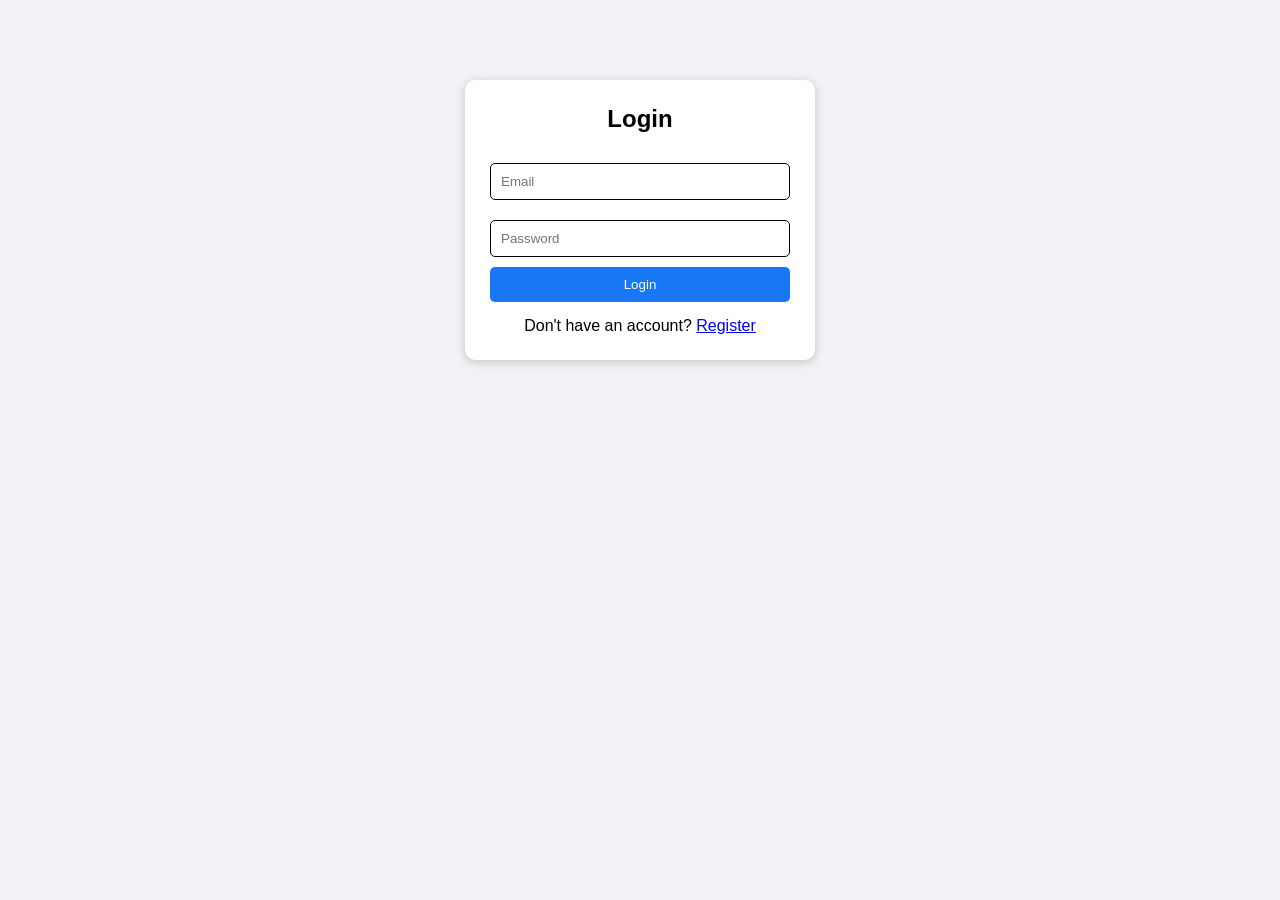
<file: login.html>
<!DOCTYPE html>
<html lang="en">
<head>
    <meta charset="UTF-8">
    <meta name="viewport" content="width=device-width, initial-scale=1.0">
    <title>Login</title>
    <link rel="stylesheet" href="style.css">
</head>
<body>

<div class="login-box">
    <h2>Login</h2>

    <input type="email" placeholder="Email">

    <input type="password" placeholder="Password">

    <button>Login</button>

    <p>Don't have an account?
        <a href="register.html">Register</a>
    </p>
</div>

</body>
</html>
</file>
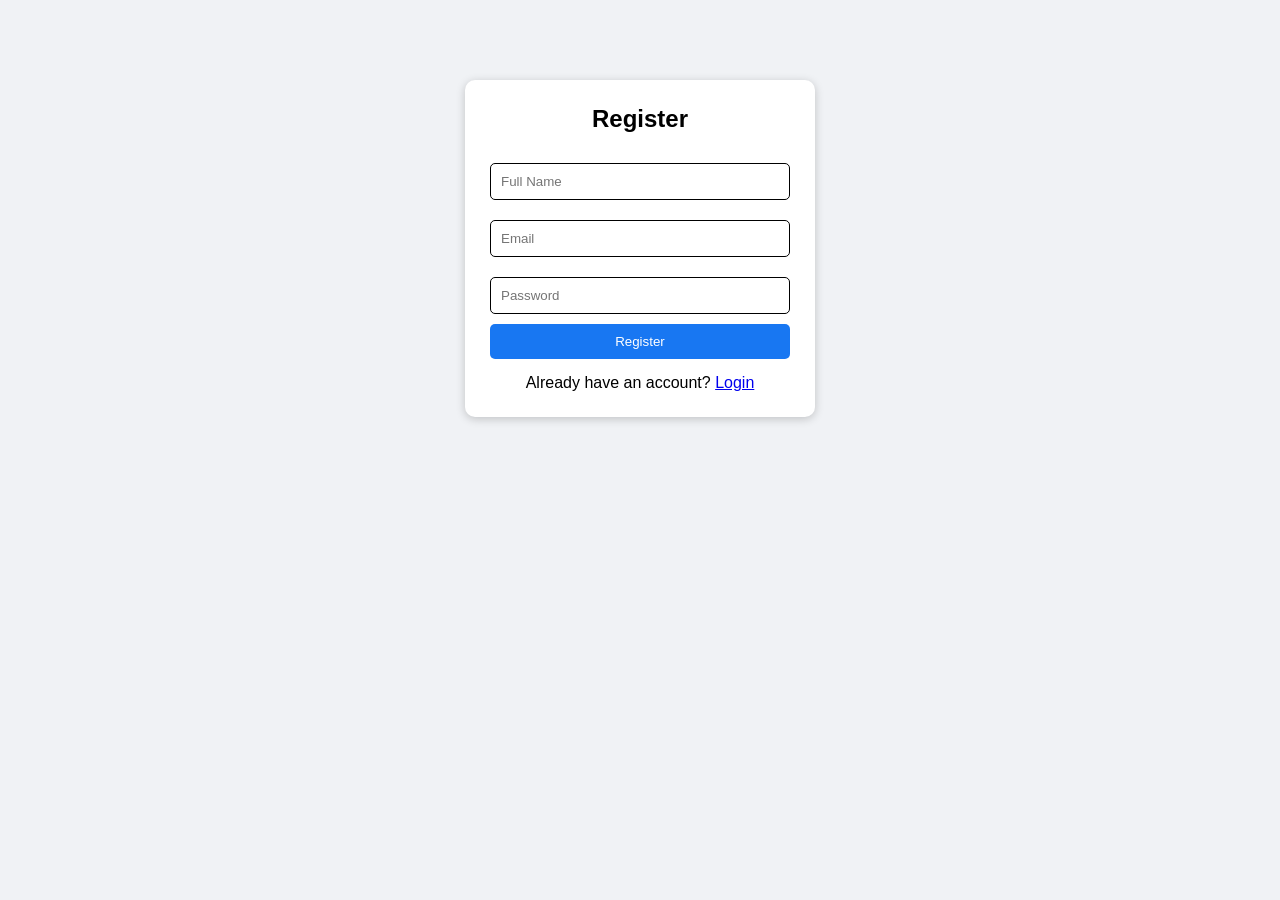
<file: register.html>
<!DOCTYPE html>
<html lang="en">
<head>
    <meta charset="UTF-8">
    <meta name="viewport" content="width=device-width, initial-scale=1.0">
    <title>Register</title>
    <link rel="stylesheet" href="style.css">
</head>
<body>

<div class="login-box">
    <h2>Register</h2>

    <input type="text" placeholder="Full Name">

    <input type="email" placeholder="Email">

    <input type="password" placeholder="Password">

    <button>Register</button>

    <p>Already have an account?
        <a href="login.html">Login</a>
    </p>
</div>

</body>
</html>
</file>
<file: style.css>
*{
    margin:0;
    padding:0;
    box-sizing:border-box;
    font-family:Arial, sans-serif;
}

body{
    background:#f0f2f5;
}

/* Navbar */
nav{
    background:#1877f2;
    color:white;
    padding:15px;
    text-align:center;
    font-size:24px;
    font-weight:bold;
}

/* Profile */
.profile{
    width:400px;
    margin:20px auto;
    background:white;
    padding:20px;
    border-radius:10px;
    text-align:center;
    box-shadow:0 2px 10px rgba(0,0,0,0.2);
}

.profile img{
    width:80px;
    height:80px;
    border-radius:50%;
}

.profile h3{
    margin-top:10px;
}

/* Create Post */
.create-post{
    width:400px;
    margin:20px auto;
    background:white;
    padding:20px;
    border-radius:10px;
    box-shadow:0 2px 10px rgba(0,0,0,0.2);
}

.create-post textarea{
    width:100%;
    height:80px;
    padding:10px;
    resize:none;
    border:1px solid #ccc;
    border-radius:5px;
}

.create-post button{
    margin-top:10px;
    width:100%;
    padding:10px;
    background:#1877f2;
    color:white;
    border:none;
    border-radius:5px;
    cursor:pointer;
}

.create-post button:hover{
    background:#0d65d9;
}

/* Feed */
.feed{
    width:400px;
    margin:20px auto;
}

.post{
    background:white;
    padding:20px;
    border-radius:10px;
    margin-bottom:20px;
    box-shadow:0 2px 10px rgba(0,0,0,0.2);
}

.post button{
    margin-top:10px;
    padding:8px 15px;
    border:none;
    border-radius:5px;
    cursor:pointer;
    background:#e4e6eb;
}

.post button:hover{
    background:#d8dadf;
}
.comment-box{
    margin-top:10px;
}

.comment-box input{
    width:70%;
    padding:8px;
}

.comment-box button{
    padding:8px 12px;
}

.comments p{
    background:#f1f1f1;
    padding:8px;
    border-radius:5px;
    margin-top:5px;
}
.login-box{
    width:350px;
    margin:80px auto;
    background:#fff;
    padding:25px;
    border-radius:10px;
    box-shadow:0 2px 10px rgba(0,0,0,0.2);
}

.login-box h2{
    text-align:center;
    margin-bottom:20px;
}

.login-box input{
    width:100%;
    padding:10px;
    margin:10px 0;
    border:1px solid black;
    border-radius:5px;
}

.login-box button{
    width:100%;
    padding:10px;
    background:#1877f2;
    color:white;
    border:none;
    border-radius:5px;
    cursor:pointer;
}

.login-box p{
    text-align:center;
    margin-top:15px;
}
</file>
